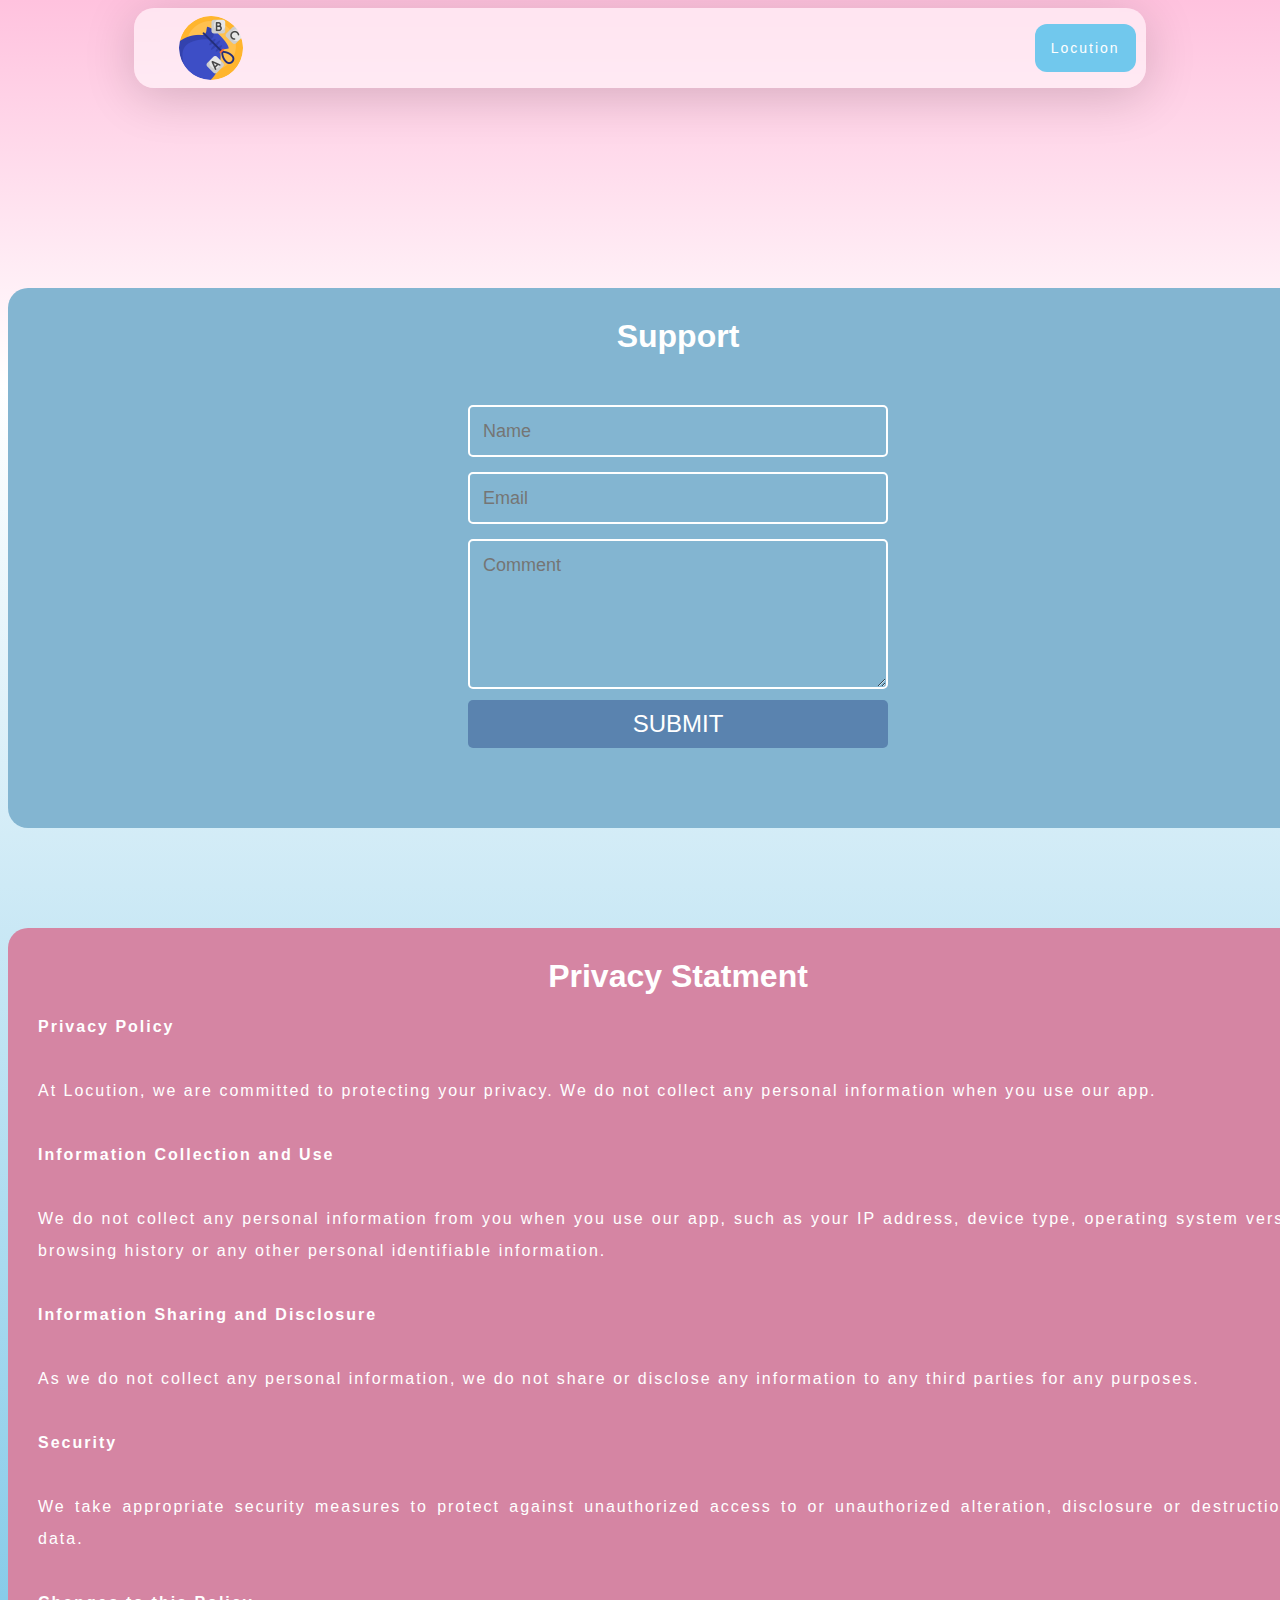
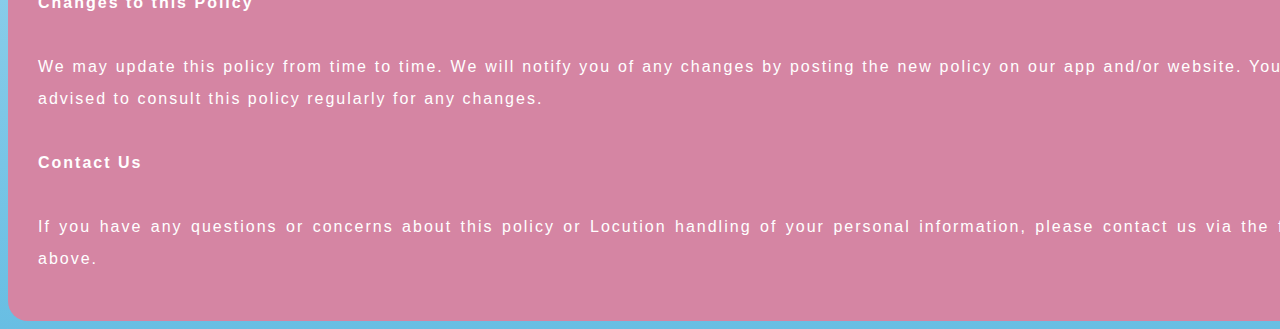
<file: locution.html>
<html>
    <head>
        <meta charset="utf-8">
        <meta name="viewport" content="width=device-width, initial-scale=0.86, maximum-scale=3.0, minimum-scale=0.86">
        <link rel="stylesheet" href="css/overview.css">
        <title>Locution - Privacy Statement</title>
    </head>
    <body class="gradient">
    <header>
        <div class="nav-wrapper">
            <div class="header-image">
                <img src="images/locution/scrabble.png" alt="header-image" class="avatar">
            </div>
            <nav id="navbar">
                <a href="/" class="anchor" onclick="add(this)">Locution</a>
            </nav>
        </div>
    </header>

    <div class="support">
        <div class="form">
            <h1>Support</h1>
            <form action="mailto:pratu0906@gmail.com" method="post" enctype="text/plain">
                <input name="name" type="text" class="feedback-input" placeholder="Name" />
                <input name="email" type="text" class="feedback-input" placeholder="Email" />
                <textarea name="text" class="feedback-input" placeholder="Comment"></textarea>
                <input type="submit" value="SUBMIT" />
            </form>
        </div>
    </div>

    <div class="privacy">
        <h1>Privacy Statment</h1>
        <p class="privacy-text" >
            <b>Privacy Policy</b>
            <br><br>
            At Locution, we are committed to protecting your privacy. We do not collect any personal information when you use our app.
            <br><br> 
            <b>Information Collection and Use</b>
            <br><br> 
            We do not collect any personal information from you when you use our app, such as your IP address, device type, operating system version, browsing history or any other personal identifiable information.
            <br><br>
            <b>Information Sharing and Disclosure</b>
            <br><br>
            As we do not collect any personal information, we do not share or disclose any information to any third parties for any purposes.
            <br><br>
            <b>Security</b>
            <br><br>
            We take appropriate security measures to protect against unauthorized access to or unauthorized alteration, disclosure or destruction of data.
            <br><br>
            <b>Changes to this Policy</b>
            <br><br>
            We may update this policy from time to time. We will notify you of any changes by posting the new policy on our app and/or website. You are advised to consult this policy regularly for any changes.

            <br><br>
            <b>Contact Us</b>
            <br><br>
            If you have any questions or concerns about this policy or Locution handling of your personal information, please contact us via the form above.
        </p>
    </div>
    
</div>


    </body>
</html>
</file>
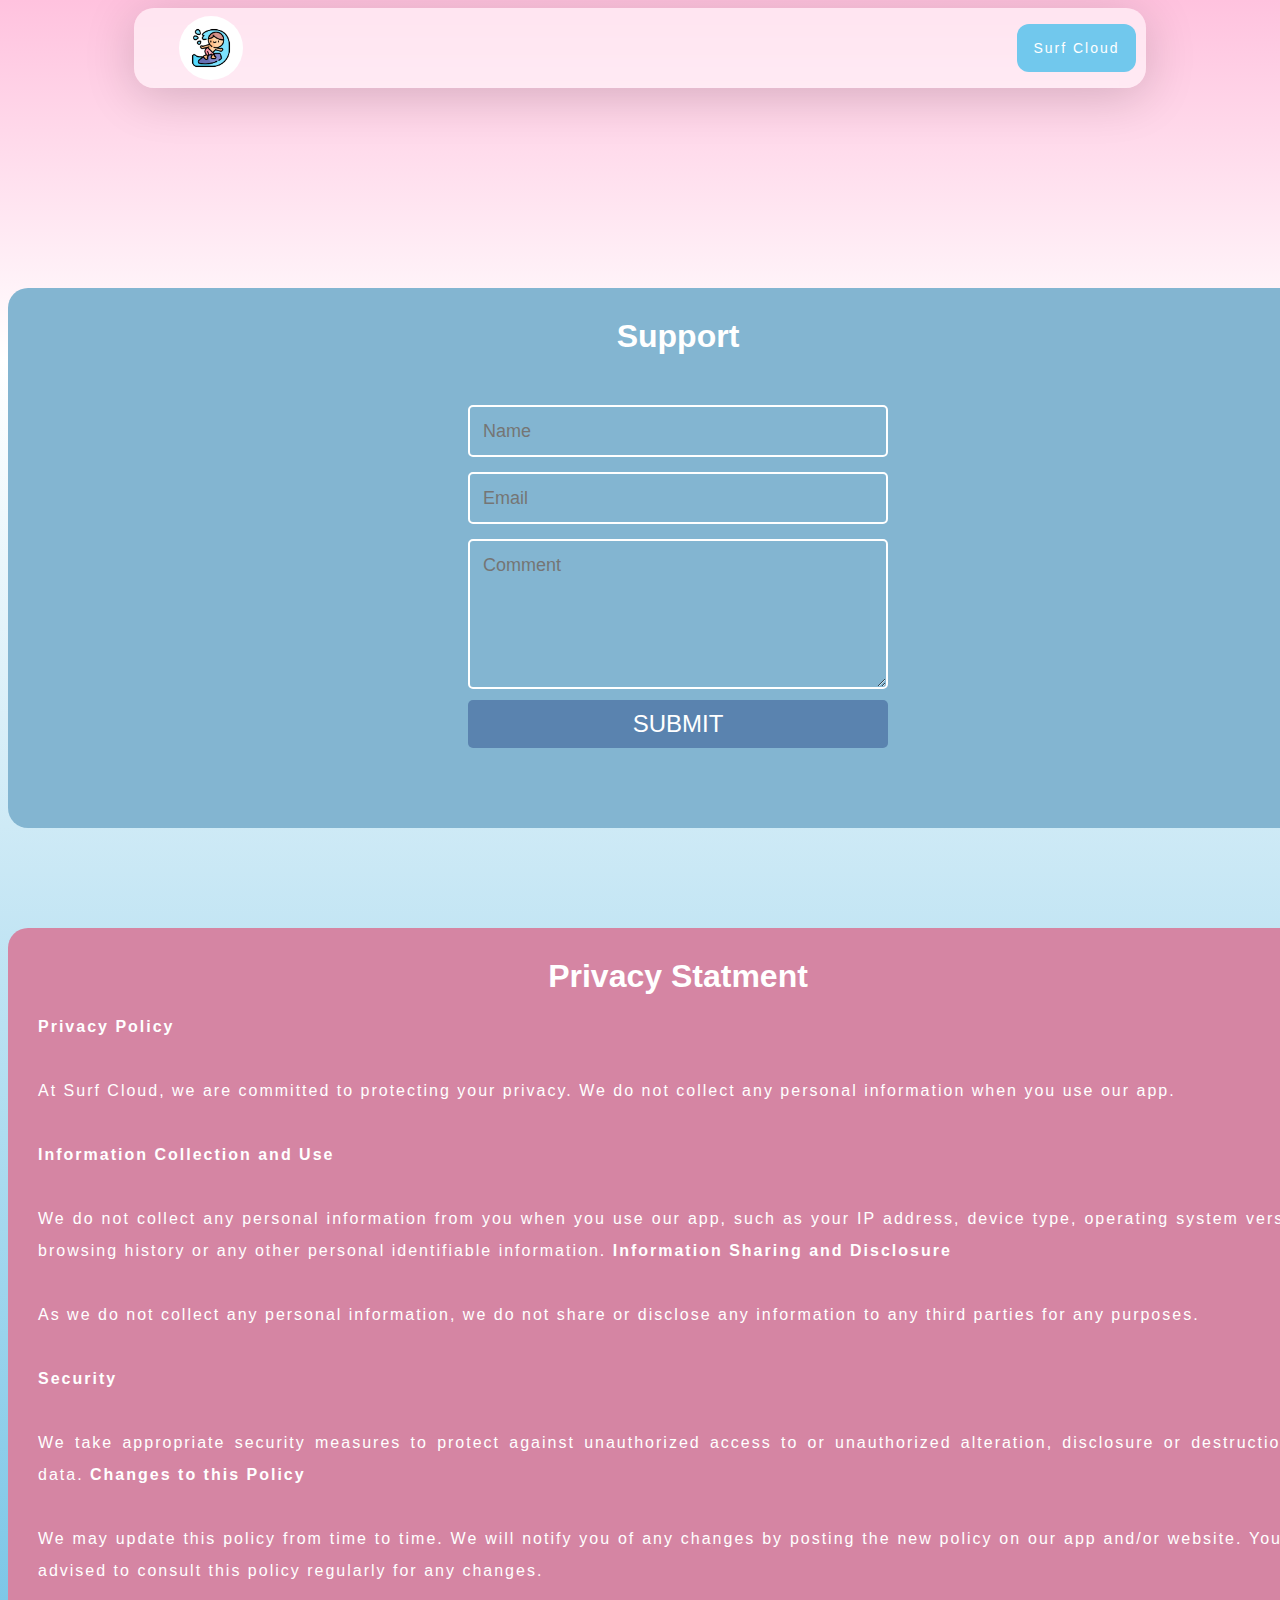
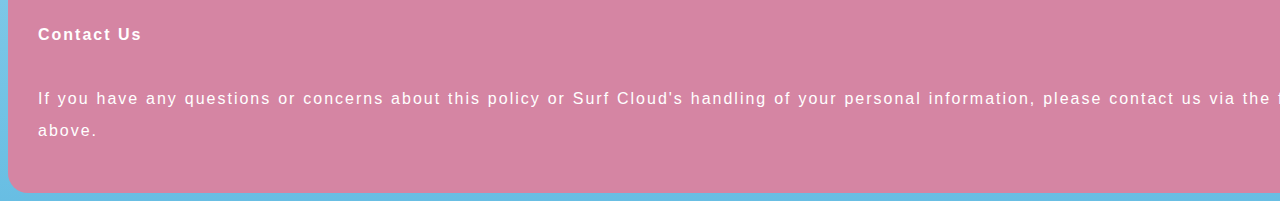
<file: surfCloud.html>
<html>
    <head>
        <meta charset="utf-8">
        <meta name="viewport" content="width=device-width, initial-scale=0.86, maximum-scale=3.0, minimum-scale=0.86">
        <link rel="stylesheet" href="css/overview.css">
        <title>Surf Cloud - Privacy Statement</title>
    </head>
    <body class="gradient">
    <header>
        <div class="nav-wrapper">
            <div class="header-image">
                <img src="images/surf/surf.png" alt="header-image" class="avatar">
            </div>
            <nav id="navbar">
                <a href="/" class="anchor" onclick="add(this)">Surf Cloud</a>
            </nav>
        </div>
    </header>

    <div class="support">
        <div class="form">
            <h1>Support</h1>
            <form action="mailto:pratu0906@gmail.com" method="post" enctype="text/plain">
                <input name="name" type="text" class="feedback-input" placeholder="Name" />
                <input name="email" type="text" class="feedback-input" placeholder="Email" />
                <textarea name="text" class="feedback-input" placeholder="Comment"></textarea>
                <input type="submit" value="SUBMIT" />
            </form>
        </div>
    </div>

    <div class="privacy">
        <h1>Privacy Statment</h1>
        <p class="privacy-text" >
            <b>Privacy Policy</b>
            <br><br>
            At Surf Cloud, we are committed to protecting your privacy. We do not collect any personal information when you use our app.
            <br><br> 
            <b>Information Collection and Use</b>
            <br><br> 
            We do not collect any personal information from you when you use our app, such as your IP address, device type, operating system version, browsing history or any other personal identifiable information.

            <b>Information Sharing and Disclosure</b>
            <br><br>
            As we do not collect any personal information, we do not share or disclose any information to any third parties for any purposes.
            <br><br>
            <b>Security</b>
            <br><br>
            We take appropriate security measures to protect against unauthorized access to or unauthorized alteration, disclosure or destruction of data.
            <b>Changes to this Policy</b>
            <br><br>
            We may update this policy from time to time. We will notify you of any changes by posting the new policy on our app and/or website. You are advised to consult this policy regularly for any changes.

            <br><br>
            <b>Contact Us</b>
            <br><br>
            If you have any questions or concerns about this policy or Surf Cloud's handling of your personal information, please contact us via the form above.
        </p>
    </div>
    
</div>


    </body>
</html>
</file>
<file: css/overview.css>
.gradient {
    /* background-image: linear-gradient(to bottom,#8acdeaff,#ebd3deff,#ede6f2ff); */
    background-image: linear-gradient(to bottom,  rgb(255, 194, 222), white 20%, #68bee3);
}

/* nav bar */

.header-image {
    float: left;
    width: 30%;
}

.avatar {
    vertical-align: middle;
    width: 64px;
    height: 64px;
    border-radius: 50%;
    object-fit: cover;
    margin-left: 5vh;
    transition: all 0.2s ease-in-out;
}
.nav-wrapper {
    display: flex;
    justify-content: space-between; /* Ensures space between header image and nav links */
    align-items: center; /* Vertically centers the items */
    width: 80%;
    height: 60px;
    padding-top: 10px; /* Reduced padding to decrease height */
    padding-bottom: 10px; /* Reduced padding to decrease height */
    transition: top 0.3s;
    background: rgba(255, 255, 255, 0.55); /* Light background for contrast */
    backdrop-filter: blur(10px); /* Blur effect */
    box-shadow: 0 8px 50px rgba(0, 0, 0, 0.168); /* Subtle shadow */
    /* padding-left: 10px;
    padding-right: 10px; */
    border-radius: 20px;
    margin: 0 auto; /* Centers the nav-wrapper horizontally */
}

header {
    height: 180px; 
    width: 100%;
}
nav a {
    text-decoration: none;
    font-family: -apple-system, BlinkMacSystemFont, 'Segoe UI', Roboto, Oxygen, Ubuntu, Cantarell, 'Open Sans', 'Helvetica Neue', sans-serif;
    letter-spacing: 2px;
    font-size: 14px;
    color: #ffffff;
    background-color: #71c8ed; /* Default background color */
    transition: all 0.2s ease-in-out;
    display: inline;
    text-align: center;
    width: 100px;
    line-height: 54px; /* Vertically centers the text */
    border-radius: 12px;
    margin-right: 10px;
    padding: 16px;
}

nav a.active {
    color: #ffffff;
}

nav a:hover {
    background-color: white;
    color: black;
}

/* nav bar end */


.section {
    border-radius: 20px;
}

.grid-items {
    display: flex;
    flex-flow: row wrap;
}
.section-header {
    font-family: -apple-system, BlinkMacSystemFont, 'Segoe UI', Roboto, Oxygen, Ubuntu, Cantarell, 'Open Sans', 'Helvetica Neue', sans-serif;
    font-size: 160px;
    font-weight: 800;
    letter-spacing: -0.02em;
    text-align: left;
    z-index: 10;
    position: relative;
    line-height: 0.6em;
    pointer-events: none;
    flex: 1 100%;
    text-shadow: 2px 15px 4px rgba(255, 255, 255, 0.5);
}

.section-header2 {
    color: white;
    font-family: -apple-system, BlinkMacSystemFont, 'Segoe UI', Roboto, Oxygen, Ubuntu, Cantarell, 'Open Sans', 'Helvetica Neue', sans-serif;
    font-size: 50px;
    font-weight: 800;
    letter-spacing: -0.02em;
    text-align: left;
    z-index: 10;
    position: relative;
    line-height: 0.6em;
    margin-top: 100px; 
}

h2 {
    display: block;
    font-size: 1.5em;
    margin-block-start:0.830em;
    margin-block-end: 0.83em;
    margin-inline-start: 35px;
    margin-inline-end: 0px;
    font-weight: bold;
    color: white;
}

div {
    display: block;
}

#title .cloud {
    position: absolute;
    background: url("../images/cloud.svg") top left no-repeat;
    width: 150px;
    height: 45px;
    -webkit-transition: all 1s ease-in-out;
    transition: all 1s ease-in-out;
    z-index: 980;
}


#title .right-cloud {
    right: -5em;
    top: 0;
}

.transition {
    -webkit-transition: all .5s ease-in-out;
    transition: all .5s ease-in-out;
}

#title .left-cloud {
    left: -6em;
    bottom: 2em;
}

.grid-item-about-me {
    color: #fff;
    background-color: #8acdea;
    padding-bottom: 100px;
    margin-top: -150px;
    transition: all 0.2s ease-in-out;
    border-radius: 20px;
}

.grid-item-about-me:hover {
    background-color: white;
    color: #71c8ed;
    font-size: large;
}

.ml3 {
    font-weight: 900;
    font-size: 3.5em;
    font-family: -apple-system, BlinkMacSystemFont, 'Segoe UI', Roboto, Oxygen, Ubuntu, Cantarell, 'Open Sans', 'Helvetica Neue', sans-serif;
    color: white;
}

.logo {
    width: 100px;
    height: 100px;
    border-radius: 10px;
    padding: 10px;
    transition: all .4s ease-in-out;
    background-color: transparent;
    border: 2px solid white;
    width: 100px;
    border-radius: 4px;
    text-decoration: none;
    cursor: pointer;
    transition: background-color ease 400ms;
}

.logo:hover {
    transform: scale(1.2);
    cursor: pointer;
}

.support, .experience0, .experience, .experience1, .experience2, .privacy, .experience3, .experience4, .experience5 {
display: flex;
width: 1280px;
max-width: 100vw;
flex-direction: column;
padding: 30px;
border-radius: 20px;
align-items: center;
color: white;
margin: 0px auto 0;
}


.experience-header-text {
    font-size: 30px;
    line-height: 1.3em;
    /* margin: 60px auto 0.65em; */
    transition: transform 0.3s cubic-bezier(0.175, 0.885, 0.32, 1.275);
    transform: translateZ(0);
    font-weight: 800;
    font-family: -apple-system, BlinkMacSystemFont, 'Segoe UI', Roboto, Oxygen, Ubuntu, Cantarell, 'Open Sans', 'Helvetica Neue', sans-serif;
    margin-left: auto;
    margin-right: auto;
    position: relative;
    max-width: 680px;
    z-index: 10;
    letter-spacing: 2px;
    padding-left:20px;
}

.experience-text {
    max-width: 100%;
    line-height: 150%;
    letter-spacing: 1.4px;
    transition: transform 0.3s cubic-bezier(0.215, 0.61, 0.355, 1);
    font-family: -apple-system, BlinkMacSystemFont, 'Segoe UI', Roboto, Oxygen, Ubuntu, Cantarell, 'Open Sans', 'Helvetica Neue', sans-serif;
    text-align: center;
    margin-bottom: 40px;
}
.experience-header {
    display: flex;
    max-width: 100%;
    justify-content: center;
    align-items: center;
    color: white;
    margin-bottom: 40px;
}

.experience3 {
    background-color:#028090;
    margin: 40px auto;
}

.experience4 {
    background-color:#C19AB7;
    margin: 40px auto;
}

.experience5 {
    background-color: #ec5faf8c;
    margin: 40px auto;
}

.links {
    display: flex;
}
.experience0 {
    background-color:#3A445D;
    margin: 40px auto;
}

.experience1 {
    background-color:#D585A3;
    margin: 40px auto;
}
.experience {
    background-color:#305f539e;
}

.experience2 {
    background-color:#8acdea;
    margin: 40px auto;
}

.experience-image {
    min-width: 200px;
    max-width: 400px;
    /* background-color: white; */
    height: 550px;
    padding: 20px;
    transition: all .4s ease-in-out;
    margin-left: 20px;
}

.experience-images {
    display: flex;
    max-width: 100vw;
    padding: 20px;
    margin-bottom: 40px;
}
  
.grid-item-work {
    color: #fff;
    margin-top: -150px;
    margin-bottom: -170px;
}

.case-item-about-me1 {
    background-color: #D585A3;
}

.case-item-about-me2 {
    background-color: #456990;
}

.case-item-about-me3 {
    margin-top: -170px;
    background-image: url(../images/2.jpeg);
    background-repeat: no-repeat;
    background-attachment: scroll;
    background-size: cover;
    aspect-ratio: 1.0;
    
}

.case-item-about-me4 {
    margin-top: -170px;
    background-image: url(../images/3.jpeg);
    background-repeat: no-repeat;
    background-attachment: scroll;
    background-size: cover;
    aspect-ratio: 1.0;
}


.case-item-about-me5 {
    background-image: url(../images/1.jpeg);
    background-repeat: no-repeat;
    background-attachment: scroll;
    background-size: cover;
    aspect-ratio: 1.0;
}

.case-item-about-me1 .grid-item-bg {
    background-position: center bottom;
    background-repeat: no-repeat;
}

.bottom-gradient {
    width: 100%;
    height: 400px;
    background-image: linear-gradient(to top, #ede6f2ff,#f5ccdc, #FFC4D1,#FFE8E1,#ede6f2ff);
    margin-top: -250px;
    padding: 0px 0px 0px 0px;
}

.grid-item {
    flex: 1 50%;
    padding: 30px 50px 60px;
    min-height: 500px;
    box-sizing: border-box;
    position: relative;
    overflow: hidden;
    flex-direction: column;
    justify-content: center;
    display: flex;
    text-align: center;
    text-decoration: none;
    color: #fff;
}

.section {
    width: 1280px;
    max-width: 100%;
    overflow: hidden;
    box-sizing: border-box;
    margin: 0px auto 0;
    padding: 0px;
}

.grid-items {
    display: flex;
    flex-flow: row wrap;
}

.grid-item-about-me:hover {
    transform: scale(0.9);
    border-radius: 100px;
}

.grid-item-about-me:hover .grid-item-header {
    transform: scale(0.5);
    font-weight: 400;
} 

.grid-item-about-me:hover .grid-item-text {
    transform: scale(1.4);
    font-weight: 800;
} 

.grid-item-header {
    font-size: 30px;
    line-height: 1.3em;
    /* margin: 60px auto 0.65em; */
    transition: transform 0.3s cubic-bezier(0.175, 0.885, 0.32, 1.275);
    transform: translateZ(0);
    font-weight: 800;
    font-family: -apple-system, BlinkMacSystemFont, 'Segoe UI', Roboto, Oxygen, Ubuntu, Cantarell, 'Open Sans', 'Helvetica Neue', sans-serif;;
    margin-left: auto;
    margin-right: auto;
    position: relative;
    max-width: 680px;
    z-index: 10;
    letter-spacing: 2px;
}

.grid-item-text {
    margin: 0 auto 60px;
    /* width: 80%; */
    max-width: 500px;
    line-height: 120%;
    transition: transform 0.3s cubic-bezier(0.215, 0.61, 0.355, 1);
    font-family: -apple-system, BlinkMacSystemFont, 'Segoe UI', Roboto, Oxygen, Ubuntu, Cantarell, 'Open Sans', 'Helvetica Neue', sans-serif;
}

.section-blue-text {
    color: #5A83AF;
}

p {
    display: block;
    margin-block-start: 1em;
    margin-block-end: 1em;
    margin-inline-start: 0px;
    margin-inline-end: 0px;
}

h2 {
    display: block;
    font-size: 1.5em;
    margin-block-start: 0.83em;
    margin-block-end: 0.83em;
    margin-inline-start: 0px;
    margin-inline-end: 0px;
    font-weight: bold;
}

.contact-info {
    color: #5A83AF;
    padding-right: 55%;
    padding-left: 50px;
    padding-top: 75px;
    /* background-color: #6D3B47; */
    text-align: left;
    position: relative;
    display: flex;
    flex-direction: column;
    align-items: flex-start;
    justify-content: flex-start;
    justify-self: flex-start;
    transition: top 0.3s;
    background-color:  rgba(255, 255, 255, 0.493);
    backdrop-filter: blur(10px); /* Blur effect */
    box-shadow: 0 8px 50px rgba(0, 0, 0, 0.168);
    /* border-radius: 30px; */

}

.contact-card a, .contact-card a:hover {
    color: inherit;
}

.grid-item-header-left {
    margin-top: 0;
    max-width: 440px;
    margin-left: 0;
    margin-bottom: 50px;
    display: block;
    font-size: 58px;
}

.grid-item-divider {
    display: block;
    position: relative;
    height: 3px;
    background-color: currentColor;
    width: 60px;
    right: 0;
    margin: 60px auto 30px;
    transform: scaleX(0.8);
    transition: transform 0.3s cubic-bezier(0.175, 0.885, 0.32, 1.275);
}

.grid-item-divider-left {
    margin-left: 0;
    right: initial;
    transform: scaleX(1);
}

.grid-item-text-left {
    max-width: 70%;
    margin: 0 0 2em;
    text-align: justify;
}

.contact-picture {
    position: absolute;
    top: 0;
    right: 0;
    bottom: 0;
    width: 50%;
    background-color: #e7e8ed;
}

.contact-picture-img {
    height: 100%;
    width: 100%;
    object-fit: cover;
}

.contact-link {
    padding: 4px;
    margin-right: 5px;
    display: inline-block;
    margin-bottom: 70px;
    vertical-align: top;
}
.contact-card .grid-item-header {
    text-decoration: none;
    /* height: 300px; */
}

.section-animation {
    animation: text-animation 2s 1;
}

.section-header-animation {
    animation: text-animation1 2s 1;
}

.transparent_button {
    display: inline-block;
    font-size: 14px;
    line-height: 120%;
    color: #fff;
    background-color: transparent;
    border: 1px solid white;
    padding: 10px 12px;
    /* width: 100px; */
    margin-right: 10px;
    border-radius: 4px;
    text-decoration: none;
    cursor: pointer;
    transition: background-color ease 400ms;
    font-family: -apple-system, BlinkMacSystemFont, 'Segoe UI', Roboto, Oxygen, Ubuntu, Cantarell, 'Open Sans', 'Helvetica Neue', sans-serif;
}

.transparent_button:hover {
    color: #FFF;
    background-color:rgba(255, 255, 255, 0.3);
}

@keyframes text-animation {
    0% {
        color:#5A83AF;
    }

    30% {
        color:#5A83AF;
        letter-spacing: 25px;
    }

    65% {
        color:#5A83AF;
        letter-spacing: -0.1em;
    }

    85% {
        color:#fff;
        letter-spacing: -0.02em;
    }
}

@keyframes text-animation1 {
    0% {
        color:#000;
    }

    30% {
        letter-spacing: 25px;
    }

    65% {

        letter-spacing: -0.1em;
    }

    85% {
        letter-spacing: -0.02em;
    }
}

/* All media queries */

@media (min-width: 992px) {
    #title .left-cloud {
        left: 2em;
        bottom: 5em;
    }
}

@media (min-width: 992px) {
    #title .right-cloud {
        right: 2em;
        top: 6em;
    }


}

@media screen and (max-width: 955px) {
    nav {
        padding-left: 0px;
    }
}

@media screen and (max-width: 654px) {
    nav {
        padding-left: 0px;
        /* margin-left: -100px; */
        display: flex;
        flex-direction: column;
    }

    nav a {
        letter-spacing: 3px;
        font-size: 15px;
        margin: 0 20px;
        color: #45536F;
        line-height: 30px;

    }

    .section-header {
        font-size: 120px;
    }

    .tech-container {
        margin: auto;
        flex-flow: column wrap;
        align-content: flex-start;
    }
    
    .tech {
        justify-content: space-evenly;
        flex-flow: column wrap;
    }

    .tech-image {
        padding-bottom: 50px ;
    }

    .avatar {
        vertical-align: middle;
        border-radius: 50%;
        object-fit: cover;
        margin-left: 5vh;
        transform: scale(0.7,0.7);
    }
    
    .grid-items {
        display: flex;
        flex-flow: column wrap;
    }

    .experience-images {
        flex-direction: column;
    }

}


/* ALL GRID ITEMS WORK SECTION*/

.case-item-about-work1 {
    background-color: #7A5777;
}

.case-item-about-work2 {
    background-color: #8CABBE;
}

.case-item-about-work3 {
    background-color: #8cd4d4;
}


.case-item-about-personal {
    background-color: #C19AB7;
    transition: all 0.2s ease-in-out;
}

.case-item-about-personal:hover{
    border-radius: 100px;
    transform: scale(0.9);
}


.case-item-about-personal1 {
    /* background-color: #b68cb8; */
    display: inline-block;
    background-image: url("../images/nav.svg") ;
    background-size: cover;
    background-attachment: fixed;
    object-fit: contain;
    transition: all 0.2s ease-in-out;
}


.case-item-about-personal1:hover {
    border-radius: 100px;
    transform: scale(0.9);
}

.case-item-about-personal2:hover {
    border-radius: 100px;
    transform: scale(0.9);
}

.case-item-about-personal2 {
    background-color: #0B7189;
    transition: all 0.2s ease-in-out;
}

.case-item-about-personal3 {
    background-color: #62466B;
    transition: all 0.2s ease-in-out;
}

.case-item-about-personal3:hover {
    border-radius: 100px;
    transform: scale(0.9);
}

.case-item-about-personal4 {
    background-color: #3A445D;
    transition: all 0.2s ease-in-out;
}

.case-item-about-personal4:hover {
    border-radius: 100px;
    transform: scale(0.9);
}

.case-item-about-personal5 {
    background-color: #83B5D1;
    transition: all 0.2s ease-in-out;
}

.case-item-about-personal5:hover {
    border-radius: 100px;
    transform: scale(0.9);
}

.tag {
    width: 200px;
    font-size: 40px;
    background-image: linear-gradient(to right,#028090,#7CDEDC);
    border-radius: 25px;
    margin: 0 auto;
}


/* Tech I know section */

.tech-container {
    display: flex;
    flex-flow: row wrap;
    width: 100vw;
    padding: 40px;
}

.tech-image {
    width: 64px;
    height: 64px;
    aspect-ratio: 1;
    padding-right: 10px;
    padding-bottom: 40px;
}

.tech-text {
    font-weight: 150;
    font-size: 1.5em;
    font-family: -apple-system, BlinkMacSystemFont, 'Segoe UI', Roboto, Oxygen, Ubuntu, Cantarell, 'Open Sans', 'Helvetica Neue', sans-serif;
    color: black;
}

.tech {
    display: flex;
    flex-direction: row;
    padding-right: 40px;
}

#button-top-padding {
    padding-top: 20px;
}


/* App: Surf Cloud */

form {
    max-width: 420px;
    margin: 50px auto;
}

.feedback-input {
    color: white;
    font-family: Helvetica, Arial, sans-serif;
    font-weight: 500;
    font-size: 18px;
    border-radius: 5px;
    line-height: 22px;
    background-color: transparent;
    border: 2px solid white;
    transition: all 0.3s;
    padding: 13px;
    margin-bottom: 15px;
    width: 100%;
    box-sizing: border-box;
    outline: 0;
}

.feedback-input:focus {
    border: 2px solid #5A83AF;
}

textarea {
    height: 150px;
    line-height: 150%;
    resize: vertical;
}

[type="submit"] {
    font-family: -apple-system, BlinkMacSystemFont, 'Segoe UI', Roboto, Oxygen, Ubuntu, Cantarell, 'Open Sans', 'Helvetica Neue', sans-serif;
    width: 100%;
    background: #5A83AF;
    border-radius: 5px;
    border: 0;
    cursor: pointer;
    color: white;
    font-size: 24px;
    padding-top: 10px;
    padding-bottom: 10px;
    transition: all 0.3s;
    margin-top: -4px;
    font-weight: 500;
}

[type="submit"]:hover {
    background: #3A445D;
}

h1 {
    display: flex;
    color: white;
    margin: 0 auto;
    justify-content: center;
    font-family: -apple-system, BlinkMacSystemFont, 'Segoe UI', Roboto, Oxygen, Ubuntu, Cantarell, 'Open Sans', 'Helvetica Neue', sans-serif;
}


h4 {
    color: white;
    font-family: Helvetica, Arial, sans-serif;
    font-weight: 500;
    font-size: 18px;
    line-height: 22px;
    margin-left: 25%;
    margin-right: 25%;
    border: 2px solid #CC6666;
    padding: 13px;
    border-radius: 5px;
  }

.support {
    background-color: #83B5D1;
    margin-top: 100px;
}

.privacy {
    background-color:#D585A3;
    margin-top: 100px;
}

.privacy-text {
    font-family: -apple-system, BlinkMacSystemFont, 'Segoe UI', Roboto, Oxygen, Ubuntu, Cantarell, 'Open Sans', 'Helvetica Neue', sans-serif;
    letter-spacing: 2px;
    text-align: justify;
    line-height:  200%;
}
</file>
